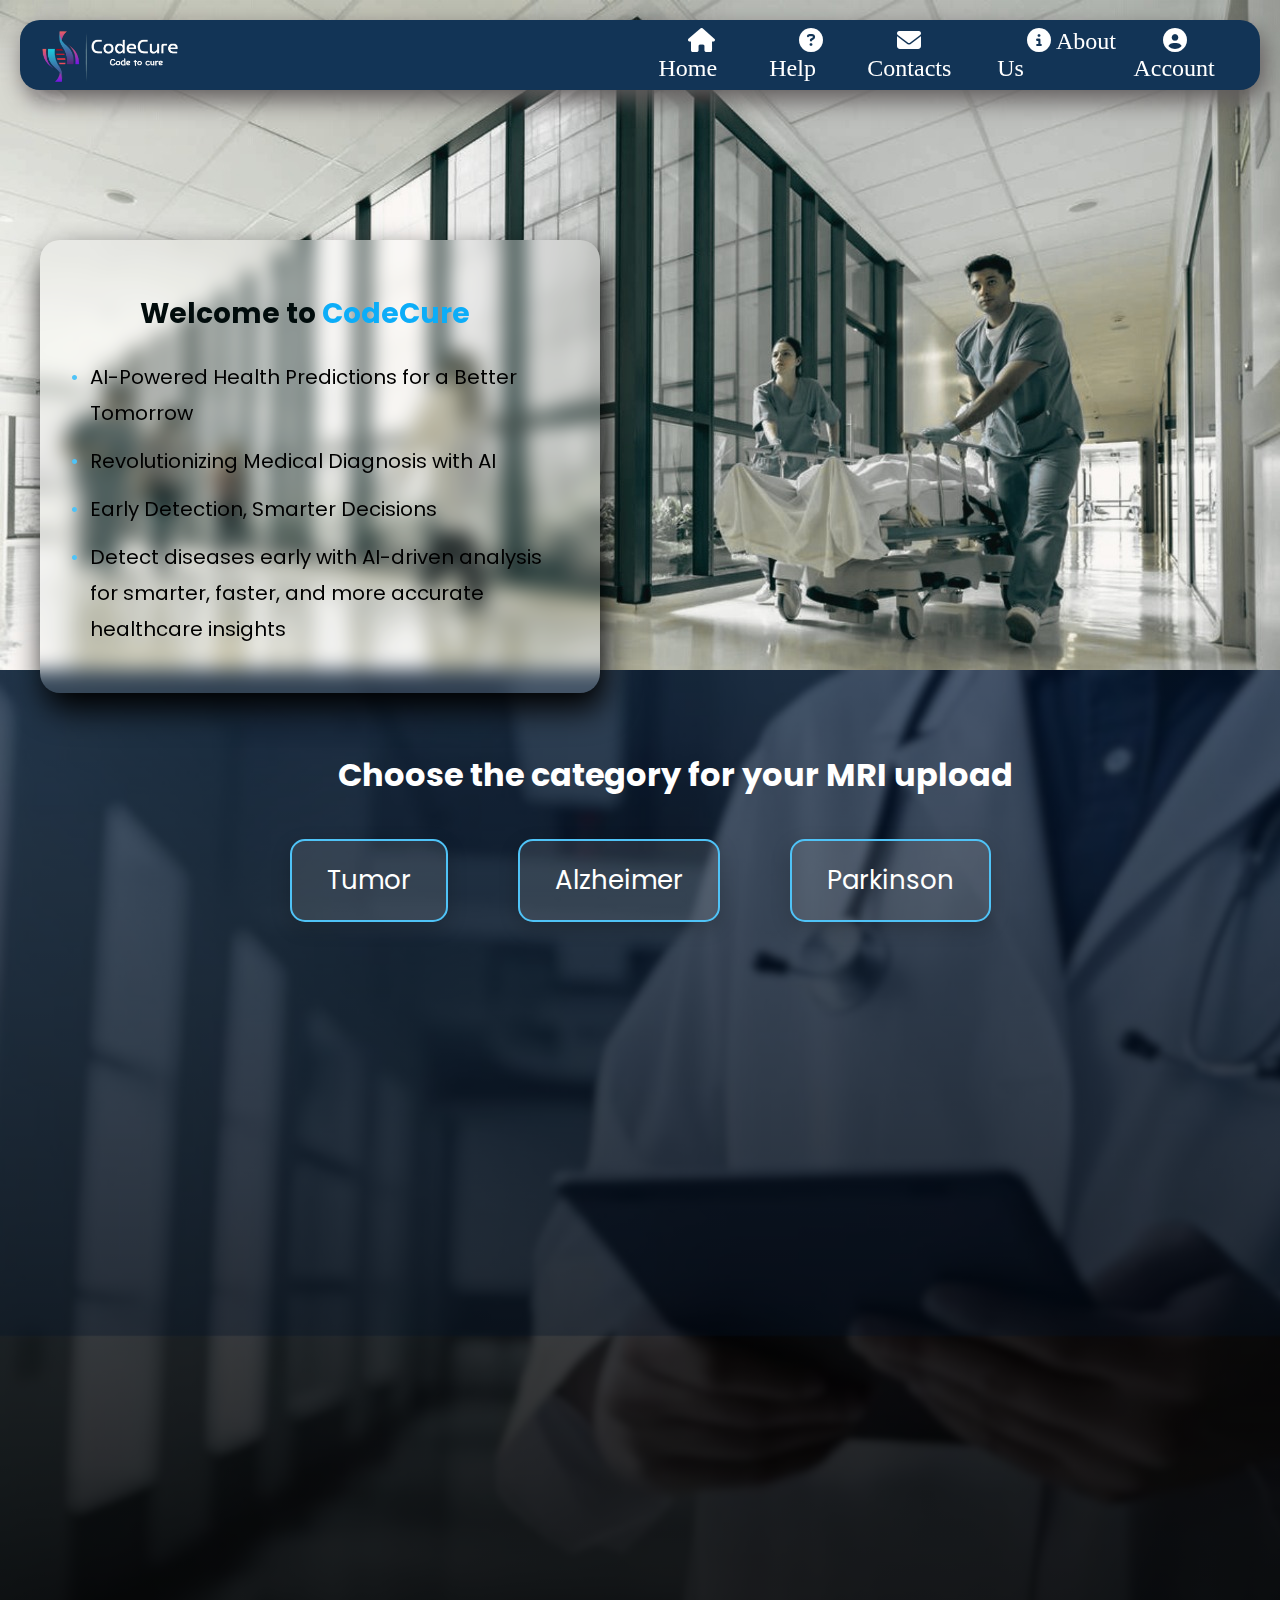
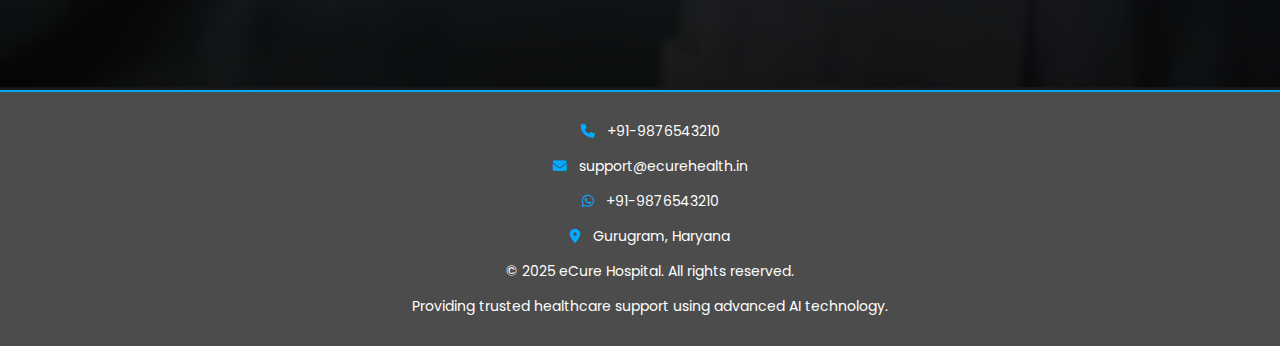
<file: index.html>
<!DOCTYPE html>
<html lang="en">
<head>
    <meta charset="UTF-8">
    <meta name="viewport" content="width=device-width, initial-scale=1.0">
    <title>Document</title>
    <link rel="stylesheet" href="https://cdnjs.cloudflare.com/ajax/libs/font-awesome/6.5.0/css/all.min.css">
    <link href="https://fonts.googleapis.com/css2?family=Poppins&display=swap" rel="stylesheet">
    
</head>
<link rel="stylesheet" href="main.css">
<body>
    <div class="face">
        <div class="elimenate"></div>

        <div class="up">

            <div class="leftt">
                <img src="logo.png">
            </div>
            <ul class="nav-links">
                <li><a href="main.html"><i class="fas fa-home"></i> Home</a></li>
                <li><a href="#"><i class="fas fa-question-circle"></i> Help</a></li>
                <li><a href="#"><i class="fas fa-envelope"></i> Contacts</a></li>
                <li><a href="#"><i class="fas fa-info-circle"></i> About Us</a></li>
                <li class="dropdown">
                    <a href="#"><i class="fas fa-user-circle"></i> Account</a>
                    <ul class="drop">
                      <li><a href="#">Login</a></li>
                      <li><a href="#">Register</a></li>
                    </ul>
                  </li>
            </ul>

        </div>

        <div class="down">
            <div class="left">
                <div class="glass-box">
                    <h1>Welcome to <span>CodeCure</span></h1>
                    <ul>
                      <li>AI-Powered Health Predictions for a Better Tomorrow</li>
                      <li>Revolutionizing Medical Diagnosis with AI</li>
                      <li>Early Detection, Smarter Decisions</li>
                      <li>Detect diseases early with AI-driven analysis for smarter, faster, and more accurate healthcare insights</li>
                    </ul>
                  </div>
            </div>
            <div class="right"></div>
        </div>

    </div>


    <div class="face2">

        <div class="explain">
            <h1 id="mri">Choose the category for your MRI upload </h1>
        </div>

        <div class="main">
            <button onclick="location.href='tmr.html' " class="tmr" >Tumor</button>
            <button onclick="location.href='alz.html' " class="alz" >Alzheimer</button>
            <button onclick="location.href='xray.html' " class="xray" >Parkinson</button>
        </div>

    </div>
    <footer class="footer">
        <div class="footer-content">
          <p><i class="fas fa-phone"></i> +91-9876543210</p>
          <p><i class="fas fa-envelope"></i> support@ecurehealth.in</p>
          <p><i class="fab fa-whatsapp"></i> +91-9876543210</p>
          <p><i class="fas fa-map-marker-alt"></i> Gurugram, Haryana</p>
          <p>&copy; 2025 eCure Hospital. All rights reserved.</p>
          <p>Providing trusted healthcare support using advanced AI technology.</p>
        </div>
      </footer>
</body>
</html>
</file>
<file: main.css>
body{
    padding: 0px;
    margin: 0px;
    
}
.face{
    background-image:url("back1.jpg") ;
    background-size: cover;
    width: 100%;
    height:670px;
}
.up{
    height: 70px;
    position: sticky;
    top: 0;
    z-index:1000;
    background-color:#123456;
    border-radius: 20px;
    margin-left: 20px;
    margin-right: 20px;
    display: flex;
    box-shadow: 5px 10px 25px rgb(97, 92, 92);

}
.leftt{
    width: 700px;
}
.nav-links{
    list-style: none;
    display: flex;
    justify-content: center;
    align-items: center;

}
.nav-links li a {
    text-decoration: none;
    color: white;
    font-size: 24px;
    margin-right: 8px;
    padding-left: 30px;
    gap: 20px;
    transition: all 0.3s ease;


}

.nav-links li a:hover{
    color: #00bcd4;
    
}
.dropdown {
    position: relative;
  }
  

  .dropdown .drop {
    display: none;
    position: absolute;
    top: 100%;
    right: 0;
    background-color: #003366;
    list-style: none;
    padding: 10px 0;
    border-radius: 4px;
    box-shadow: 0 4px 8px rgba(0,0,0,0.1);
  }
  
  
  .dropdown .drop li a {
    display: block;
    padding: 8px 20px;
    color: white;
    text-decoration: none;
    transition: background-color 0.3s;
  }
  
  
  .dropdown .drop li a:hover {
    background-color: #005fa3;
  }
  
  
  .dropdown:hover .drop {
    display: block;
  }
.elimenate{
    height: 20px;
}
img{
    margin-top: 9px;
    margin-left: 20px;
    height: 55px;
    width: 140px;
}
.down{
    display: flex;
}
.left{
    width: 50vw;
    display: flex;
    justify-content: center;
    padding-top: 150px;
}
.glass-box {
    max-width: 500px;
    margin: 0px auto;
    padding: 30px;
    background: rgba(255, 255, 255, 0.1);
    border-radius: 20px;
    backdrop-filter: blur(10px);
    -webkit-backdrop-filter: blur(10px);
    box-shadow: 5px 16px 32px rgba(0, 0, 0, 1);
    color: black;
    line-height: 1.8;
    font-family: 'Poppins', sans-serif;
    
  }
  
  .glass-box h1 {
    font-size: 28px;
    margin-bottom: 20px;
    color:rgb(1, 12, 12);
  }
  
  .glass-box h1 span {
    color: #0cadf8;
  }
  
  .glass-box ul {
    list-style: none;
    padding: 0;
  }
  
  .glass-box li {
    margin-bottom: 12px;
    position: relative;
    padding-left: 20px;
    font-size: 20px;
  }
  
  .glass-box li::before {
    content: "•";
    position: absolute;
    left: 0;
    color: #4fc3f7;
  }
@keyframes fadeSlideUp{
    0%{
        opacity:0;
        transform: translateY(30px);
    }
    100%{
        opacity: 1;
        transform: translateY(0);
    }
}
h3{
    padding-left: 10px;
    
}
h1{
    padding-left: 70px;
    color: black;
    
}
.face2 {
    background: linear-gradient(to bottom, rgba(0, 0, 0, 0.5), rgba(0, 0, 0, 0.9)), url('home2.jpg') no-repeat center;
    background-size: cover;
    padding: 60px 20px;
    min-height: 100vh;
    display: flex;
    flex-direction: column;
    align-items: center;
  }
  
  
  #mri {
    font-size: 32px;
    color: #ffffff;
    font-family: 'Poppins', sans-serif;
    margin-bottom: 40px;
    text-align: center;
  }
  

  .main {
    display: flex;
    justify-content: center;
    flex-wrap: wrap;
    gap: 70px;
  }
  
  
  .tmr, .alz, .xray {
    padding: 20px 35px;
    font-size: 26px;
    background: rgba(255, 255, 255, 0.1);
    color: #ffffff;
    border: 2px solid #4fc3f7;
    border-radius: 15px;
    cursor: pointer;
    font-family: 'Poppins', sans-serif;
    transition: all 0.3s ease;
    box-shadow: 0 6px 20px rgba(0, 0, 0, 0.2);
  }
  
  .tmr:hover,
  .alz:hover,
  .xray:hover {
    background: rgba(79, 195, 247, 0.2);
    transform: scale(1.5);
    box-shadow: 0 10px 25px rgba(0, 0, 0, 0.3);
  }
  footer {
    background-color: #0f1c2e;
    color: #fff;
    text-align: center;
    padding: 20px 15px;
    font-family: 'Poppins', sans-serif;
    font-size: 14px;
    border-top: 2px solid #00aaff;
  }
  
  .footer {
    
    
    width: 100%;
    background-color: rgba(0, 0, 0, 0.7); /* transparent dark */
    color: #fff;
    text-align: center;
    padding: 15px 10px;
    font-family: 'Poppins', sans-serif;
    font-size: 14px;
    border-top: 2px solid #00aaff;
    
  }
  
  .footer-content p {
    margin: 6x 0;
  }
  
  .footer-content i {
    color: #00aaff;
    margin-right: 8px;
  }
/* .face2{
    height:665px;
    background-image:url("home2.jpg");
}
.explain{
    display: flex;
    justify-content: center;
    align-items: center;
    height: 350px;
    
    
}
#mri{
    font-size: 40px;
    color: white;
    text-shadow: 10px 10px 25px black;
    font-family: 'poppins',sans-serif;
}
.inside_explain{
    height: 100px;
    width: 680px;
    background-color: rgb(234, 245, 245);
    border-radius:10px;
    border: 1.5px solid white;
    box-shadow: 5px 10px 25px black;
    
}
.main{
    display: flex;
    justify-content: center;
}
button{
    height: 200px;
    width: 300px;
    margin-left: 35px;
    margin-right: 35px;
    border-radius:20px;
    border: 0.5px solid white;
    box-shadow: 5px 10px 25px black;
    background-color: #123456;
    color: white;
    font-size: 20px;
    
} */
</file>
